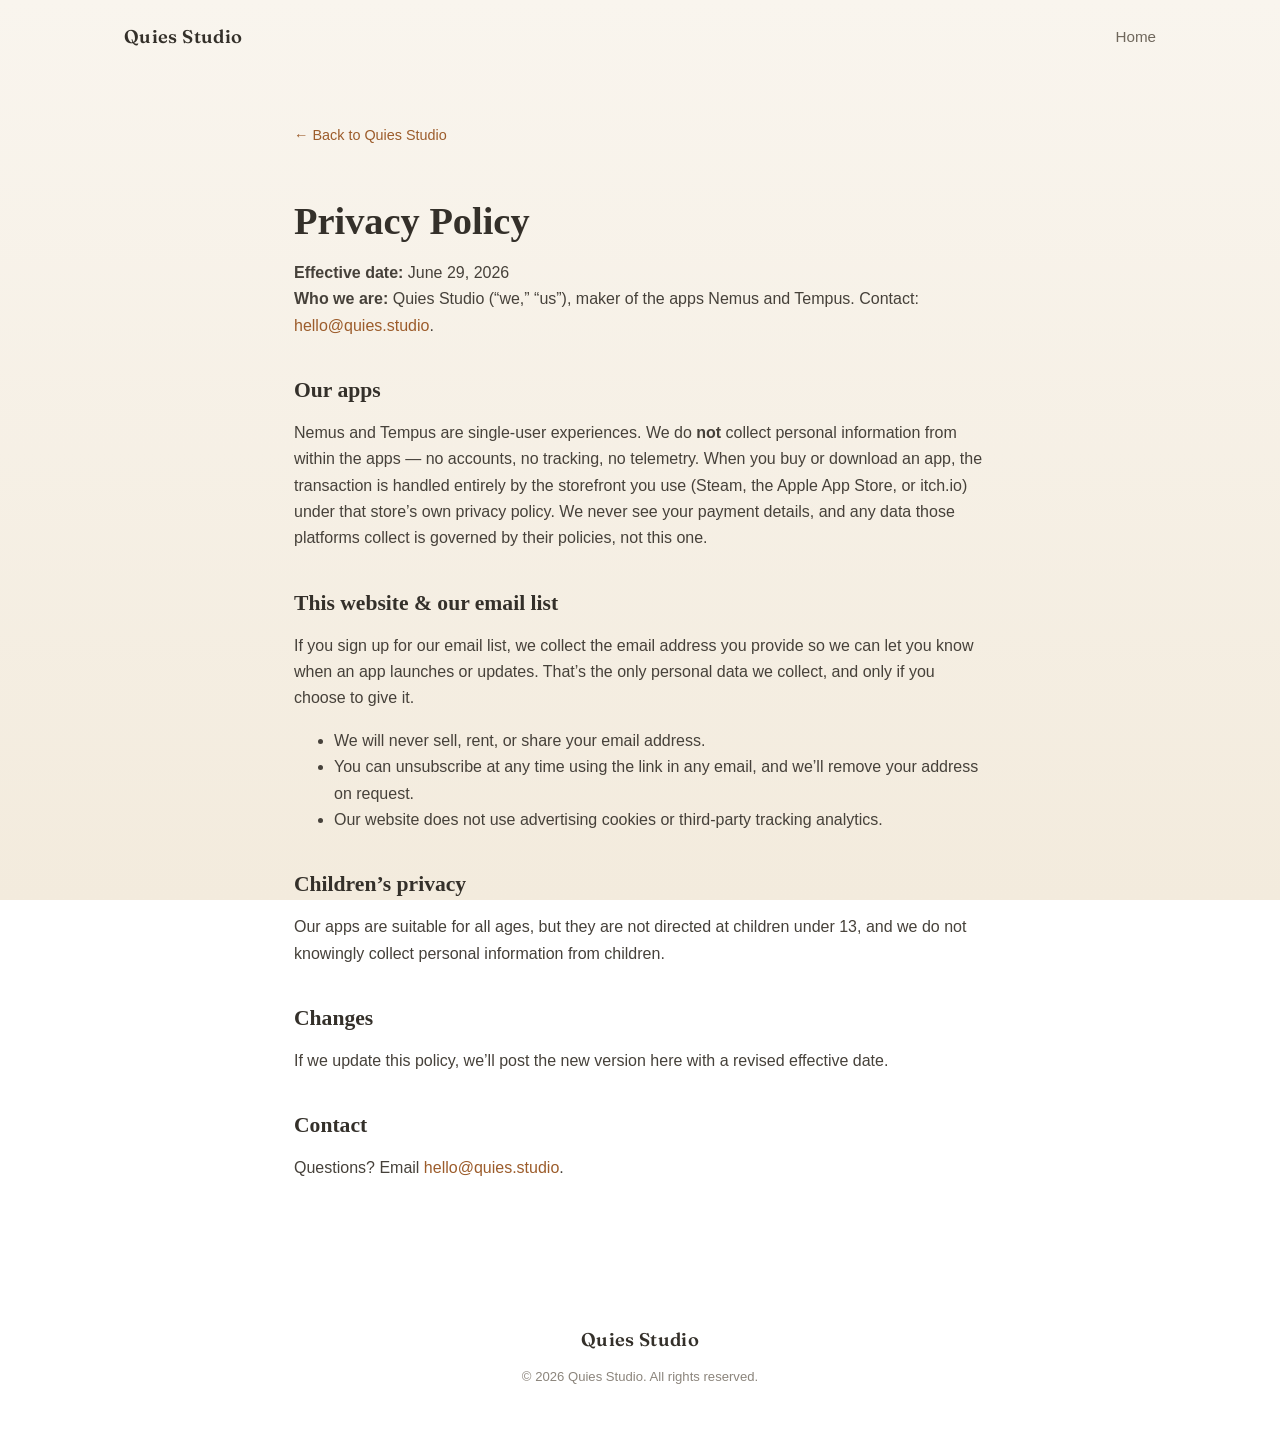
<file: privacy.html>
<!DOCTYPE html>
<html lang="en">
<head>
<meta charset="utf-8">
<meta name="viewport" content="width=device-width, initial-scale=1">
<title>Privacy Policy · Quies Studio</title>
<meta name="description" content="Privacy policy for Quies Studio and its apps, Nemus and Tempus.">
<link rel="preconnect" href="https://fonts.googleapis.com">
<link rel="preconnect" href="https://fonts.gstatic.com" crossorigin>
<link href="https://fonts.googleapis.com/css2?family=Fraunces:opsz,wght@9..144,400;9..144,500;9..144,600&display=swap" rel="stylesheet">
<link rel="stylesheet" href="styles.css">
</head>
<body>

<header class="site-header">
  <a href="index.html" class="brand">Quies&nbsp;Studio</a>
  <nav class="nav"><a href="index.html">Home</a></nav>
</header>

<main class="doc">
  <a class="back" href="index.html">← Back to Quies Studio</a>
  <h1>Privacy Policy</h1>
  <p><strong>Effective date:</strong> June 29, 2026<br>
  <strong>Who we are:</strong> Quies Studio (“we,” “us”), maker of the apps Nemus and Tempus. Contact: <a href="mailto:hello@quies.studio">hello@quies.studio</a>.</p>

  <h2>Our apps</h2>
  <p>Nemus and Tempus are single-user experiences. We do <strong>not</strong> collect personal information from within the apps — no accounts, no tracking, no telemetry. When you buy or download an app, the transaction is handled entirely by the storefront you use (Steam, the Apple App Store, or itch.io) under that store’s own privacy policy. We never see your payment details, and any data those platforms collect is governed by their policies, not this one.</p>

  <h2>This website &amp; our email list</h2>
  <p>If you sign up for our email list, we collect the email address you provide so we can let you know when an app launches or updates. That’s the only personal data we collect, and only if you choose to give it.</p>
  <ul>
    <li>We will never sell, rent, or share your email address.</li>
    <li>You can unsubscribe at any time using the link in any email, and we’ll remove your address on request.</li>
    <li>Our website does not use advertising cookies or third-party tracking analytics.</li>
  </ul>

  <h2>Children’s privacy</h2>
  <p>Our apps are suitable for all ages, but they are not directed at children under 13, and we do not knowingly collect personal information from children.</p>

  <h2>Changes</h2>
  <p>If we update this policy, we’ll post the new version here with a revised effective date.</p>

  <h2>Contact</h2>
  <p>Questions? Email <a href="mailto:hello@quies.studio">hello@quies.studio</a>.</p>
</main>

<footer>
  <span class="brand">Quies Studio</span>
  <div class="copy">© 2026 Quies Studio. All rights reserved.</div>
</footer>

</body>
</html>
</file>
<file: styles.css>
/* Quies Studio — calm, minimal site styles */
:root{
  --bg:#f7f2e9;
  --bg-soft:#efe7d8;
  --card:#fffdf8;
  --ink:#34302a;
  --muted:#6f675c;
  --line:#e4d9c6;
  --accent:#c2773a;
  --accent-deep:#9c5c2b;
  --radius:16px;
  --maxw:1080px;
}
*{box-sizing:border-box}
html{scroll-behavior:smooth}
body{
  margin:0;
  font-family:-apple-system,BlinkMacSystemFont,"Segoe UI",Roboto,Helvetica,Arial,sans-serif;
  color:var(--ink);
  background:linear-gradient(180deg,#f9f5ee 0%,#f3ebdd 100%);
  background-attachment:fixed;
  line-height:1.65;
  -webkit-font-smoothing:antialiased;
}
h1,h2,h3,.serif{font-family:"Cormorant Garamond",Georgia,"Times New Roman",serif;font-weight:600;line-height:1.2;letter-spacing:0}
a{color:var(--accent-deep);text-decoration:none}
a:hover{text-decoration:underline}
img,video{max-width:100%;height:auto;display:block}
.wrap{max-width:var(--maxw);margin:0 auto;padding:0 24px}

/* header */
.site-header{display:flex;align-items:center;justify-content:space-between;padding:22px 24px;max-width:var(--maxw);margin:0 auto}
.brand{font-family:"Fraunces",serif;font-size:1.15rem;font-weight:600;letter-spacing:.02em;color:var(--ink)}
.brand:hover{text-decoration:none}
.nav a{margin-left:22px;color:var(--muted);font-size:.95rem}

/* hero */
.hero{padding:48px 0 24px;text-align:center}
.eyebrow{text-transform:uppercase;letter-spacing:.16em;font-size:.72rem;color:var(--accent-deep);font-weight:600;margin-bottom:18px}
.hero h1{font-family:"Cormorant Garamond",Georgia,serif;font-weight:600;text-transform:uppercase;letter-spacing:.5em;text-indent:.5em;font-size:clamp(2.4rem,7.5vw,4.6rem);margin:.1em 0 .22em}
.tagline{font-family:"Cormorant Garamond",serif;font-size:clamp(1.35rem,3.4vw,2rem);color:var(--muted);font-style:italic;letter-spacing:.02em;margin:0 0 1.2em}
.lead{max-width:620px;margin:0 auto 1.8em;font-size:1.12rem;color:#4a4439}
.cta-row{display:flex;gap:14px;justify-content:center;flex-wrap:wrap;margin-bottom:10px}
.btn{display:inline-block;padding:13px 26px;border-radius:999px;font-weight:600;font-size:.98rem;border:1.5px solid transparent;transition:transform .12s ease,background .2s}
.btn:hover{text-decoration:none;transform:translateY(-1px)}
.btn-primary{background:var(--accent);color:#fff}
.btn-primary:hover{background:var(--accent-deep);color:#fff}
.btn-ghost{background:transparent;color:var(--accent-deep);border-color:var(--line)}
.btn-ghost:hover{border-color:var(--accent)}
.platforms{font-size:.85rem;color:var(--muted);letter-spacing:.04em;margin-top:14px}

.hero-img{margin:42px auto 0;max-width:960px}
.sound-toggle{position:absolute;bottom:14px;right:14px;background:rgba(20,16,10,.5);color:#f7f2e9;border:none;border-radius:999px;padding:8px 16px;font-size:.85rem;letter-spacing:.04em;cursor:pointer;backdrop-filter:blur(4px);-webkit-backdrop-filter:blur(4px);transition:background .2s}
.sound-toggle:hover{background:rgba(20,16,10,.78)}

/* trailer */
.trailer-embed{max-width:960px;margin:0 auto;padding:0 24px}
.video-frame{position:relative;padding-top:56.25%;border-radius:var(--radius);overflow:hidden;box-shadow:0 24px 60px -28px rgba(60,45,25,.45);background:#0d0a07}
.video-frame iframe{position:absolute;top:0;left:0;width:100%;height:100%;border:0}

/* sections */
section{padding:64px 0}
.section-head{text-align:center;max-width:640px;margin:0 auto 40px}
.section-head h2{font-size:clamp(1.8rem,4vw,2.6rem);margin:0 0 .4em}
.section-head p{color:var(--muted);font-size:1.08rem;margin:0}

/* gallery */
.gallery{display:grid;grid-template-columns:repeat(auto-fit,minmax(240px,1fr));gap:18px;max-width:var(--maxw);margin:0 auto;padding:0 24px}
.gallery figure{margin:0;border-radius:14px;overflow:hidden;background:var(--card);box-shadow:0 14px 34px -22px rgba(60,45,25,.4)}
.gallery img{aspect-ratio:16/9;object-fit:cover;width:100%}
.gallery figcaption{padding:11px 14px;font-size:.85rem;color:var(--muted);letter-spacing:.03em}

/* tempus / studio cards */
.band{background:var(--bg-soft);border-top:1px solid var(--line);border-bottom:1px solid var(--line)}
.card{background:var(--card);border:1px solid var(--line);border-radius:var(--radius);padding:34px;max-width:720px;margin:0 auto;text-align:center}
.card h3{font-size:1.6rem;margin:0 0 .3em}
.card .kicker{text-transform:uppercase;letter-spacing:.14em;font-size:.72rem;color:var(--muted);font-weight:600;margin-bottom:10px}
.card p{color:#4a4439;margin:.4em 0 0}
.soon{display:inline-block;margin-top:16px;font-size:.8rem;letter-spacing:.1em;text-transform:uppercase;color:var(--accent-deep);border:1px solid var(--line);border-radius:999px;padding:5px 14px}

/* signup */
.signup{max-width:520px;margin:26px auto 0;display:flex;gap:10px;flex-wrap:wrap;justify-content:center}
.signup input[type=email]{flex:1;min-width:220px;padding:12px 16px;border:1.5px solid var(--line);border-radius:999px;font-size:1rem;background:#fff;color:var(--ink)}
.signup input[type=email]:focus{outline:none;border-color:var(--accent)}
.fineprint{font-size:.82rem;color:var(--muted);margin-top:12px}

/* footer */
footer{padding:48px 24px 60px;text-align:center;color:var(--muted);font-size:.92rem}
footer .brand{display:block;margin-bottom:10px;color:var(--ink)}
footer a{color:var(--muted)}
footer .links{margin:6px 0 16px}
footer .links a{margin:0 10px}
.copy{font-size:.82rem;opacity:.8}

/* privacy page */
.doc{max-width:740px;margin:0 auto;padding:48px 24px 80px}
.doc h1{font-size:2.4rem;margin-bottom:.2em}
.doc h2{font-size:1.35rem;margin:1.8em 0 .4em}
.doc p,.doc li{color:#46413a}
.doc .back{display:inline-block;margin-bottom:24px;font-size:.9rem}

/* lightbox */
.gallery img{cursor:zoom-in}
.lightbox{position:fixed;inset:0;background:rgba(30,24,16,.88);display:flex;align-items:center;justify-content:center;padding:24px;z-index:50;cursor:zoom-out;opacity:0;transition:opacity .2s ease}
.lightbox.open{opacity:1}
.lightbox[hidden]{display:none}
.lightbox img{max-width:min(1100px,94vw);max-height:88vh;width:auto;height:auto;border-radius:12px;box-shadow:0 30px 80px -20px rgba(0,0,0,.6)}
.lightbox .caption{position:absolute;bottom:22px;left:0;right:0;text-align:center;color:#f7f2e9;font-size:.95rem;letter-spacing:.05em}

/* prose column */
.about{max-width:660px;margin:0 auto;padding:0 24px}
.about p{font-size:1.08rem;color:#46413a;margin:0 0 1.15em}
.about p:first-of-type{font-size:1.18rem;color:#3c372f}
.about p:last-child{margin-bottom:0}
</file>
